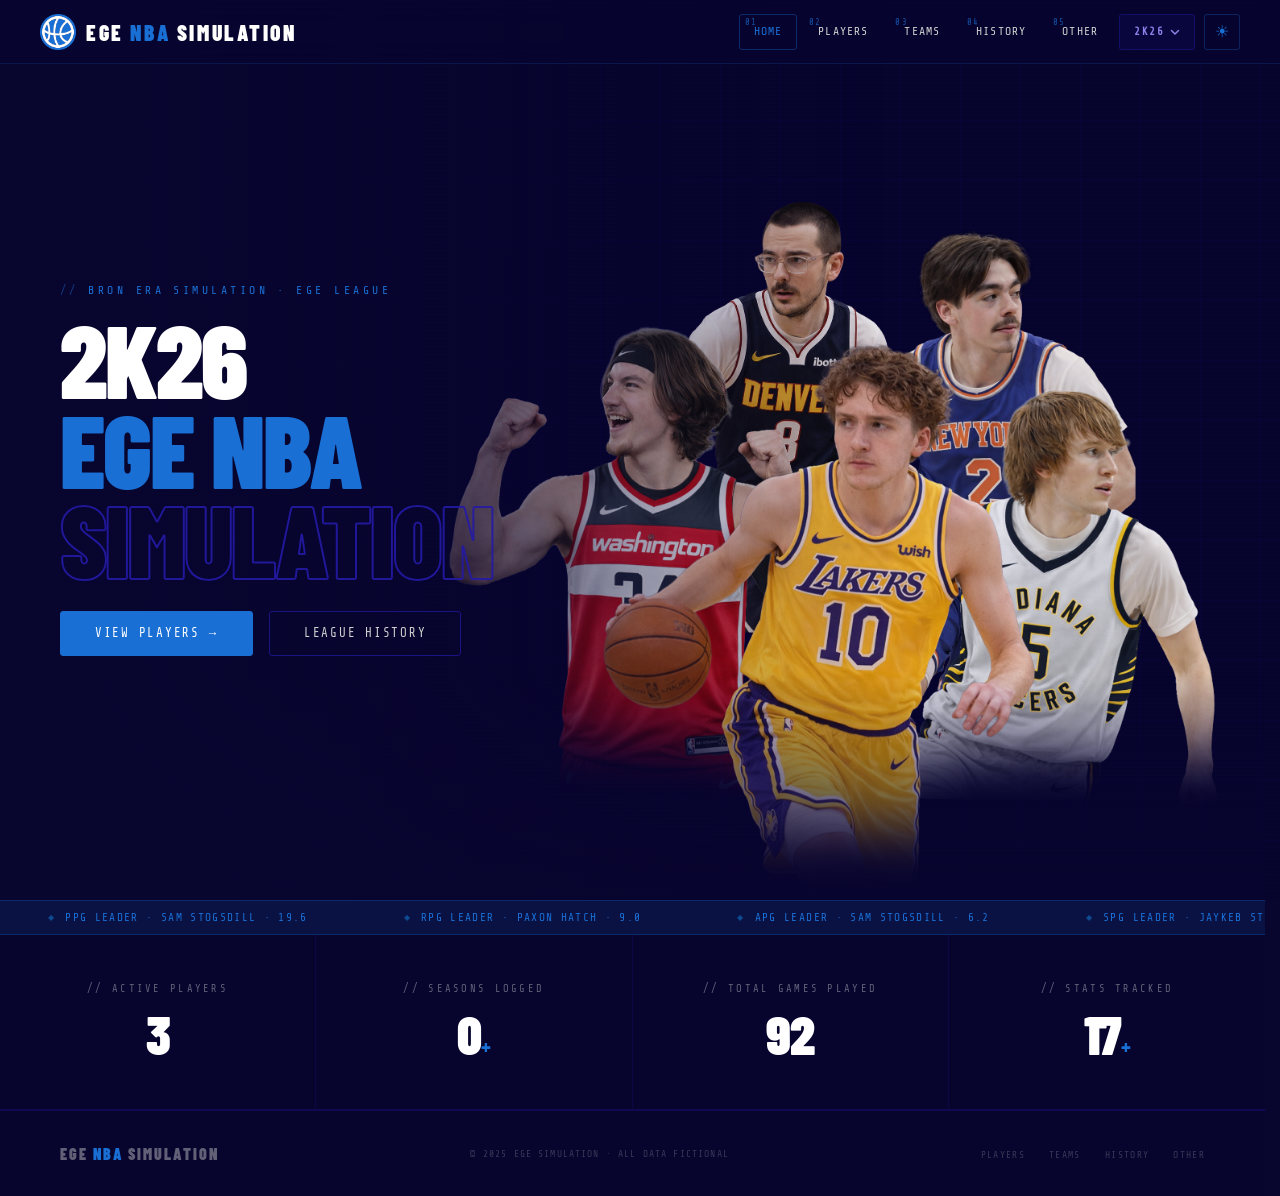
<file: index.html>
<!DOCTYPE html>
<html lang="en">
<head>
  <meta charset="UTF-8" />
  <link rel="icon" type="image/png" href="EGE_Logo.png" />
  <meta name="viewport" content="width=device-width, initial-scale=1.0" />
  <meta name="description" content="The EGE NBA Simulation — league standings, team pages, player profiles, award history and mock drafts across every simulated season." />
  <title>EGE NBA Simulation</title>
  <link href="https://fonts.googleapis.com/css2?family=Share+Tech+Mono&family=Barlow+Condensed:wght@300;400;600;700;900&family=Rajdhani:wght@300;400;600;700&display=swap" rel="stylesheet" />
  <link rel="stylesheet" href="shared.css" />
  <script src="sim-config.js"></script>
  <script>
    /* Stamp the saved theme before the body paints. Without this the document
       renders in the dark palette and shared.js — which sits at the end of
       <body> — switches it afterwards, so anyone on the light theme sees a
       dark flash whenever the network is slow. shared.js still owns the
       toggle and the button; this only sets the starting state.
       Wrapped because localStorage throws outright when site data is blocked. */
    try { if (localStorage.getItem('ege-mode') === 'light') {
      document.documentElement.classList.add('light');
    } } catch (e) {}
  </script>
  <link rel="stylesheet" href="css/index.css" />
</head>
<body>

  <canvas id="matrix-canvas"></canvas>
  <div class="grid-overlay"></div>
  <div class="scanline"></div>

  <!-- NAV -->
  <nav>
    <a href="index.html" class="nav-logo">
      <img src="EGE_Logo.png" alt="EGE Logo" class="logo-img" />
      <span>EGE <span class="accent">NBA</span> Simulation</span>
    </a>
    <ul class="nav-links">
      <li><a href="index.html" data-num="01" class="active">Home</a></li>
      <li><a href="players.html" data-num="02">Players</a></li>
      <li><a href="teams.html" data-num="03">Teams</a></li>
      <li><a href="history.html" data-num="04">History</a></li>
      <li><a href="other.html" data-num="05">Other</a></li>
      <li id="sim-toggle-li"></li>
      <li><button id="mode-toggle" title="Toggle light/dark mode">☀</button></li>
    </ul>
  </nav>

  <!-- HERO -->
  <section class="hero">
    <!-- Full-bleed player photo -->
    <div class="hero-image-wrap">
      <img src="photos/HomePageDisplay.png" alt="EGE NBA Simulation Players">
    </div>

    <!-- Title overlay at the bottom -->
    <div class="hero-content">
      <p class="hero-eyebrow" id="hero-eyebrow">Curry Era Simulation · EGE League</p>
      <h1 class="hero-title">
        <span id="hero-sim-label">2K25</span><br>
        <span class="line-orange">EGE <span>NBA</span></span><br>
        <span class="line-blue">Simulation</span>
      </h1>
      <div class="hero-cta-row">
        <a href="players.html" class="btn btn-primary">View Players →</a>
        <a href="history.html" class="btn btn-secondary">League History</a>
      </div>
    </div>
  </section>

  <div class="ticker-wrap">
    <div class="ticker" id="index-ticker"></div>
  </div>

  <!-- STATS STRIP -->
  <div class="stats-strip reveal">
    <div class="stat-cell">
      <div class="stat-label">// active players</div>
      <div class="stat-number"><span class="counter" id="strip-players" data-target="0">0</span></div>
    </div>
    <div class="stat-cell">
      <div class="stat-label">// seasons logged</div>
      <div class="stat-number"><span class="counter" id="strip-seasons" data-target="0">0</span><span class="unit">+</span></div>
    </div>
    <div class="stat-cell">
      <div class="stat-label">// total games played</div>
      <div class="stat-number"><span class="counter" id="strip-games" data-target="0">0</span></div>
    </div>
    <div class="stat-cell">
      <div class="stat-label">// stats tracked</div>
      <div class="stat-number"><span class="counter" data-target="28">0</span><span class="unit">+</span></div>
    </div>
  </div>

  <!-- FOOTER -->
  <script src="shared.js"></script>
  <footer>
    <div class="footer-logo">EGE <span>NBA</span> Simulation</div>
    <p class="footer-copy">© 2025 EGE Simulation · All data fictional</p>
    <ul class="footer-links">
      <li><a href="players.html">Players</a></li>
      <li><a href="teams.html">Teams</a></li>
      <li><a href="history.html">History</a></li>
      <li><a href="other.html">Other</a></li>
    </ul>
  </footer>

  <!-- sim-config.js loaded in <head> — dynamic data loader -->
  <script src="js/index.js"></script>
</body>
</html>
</file>
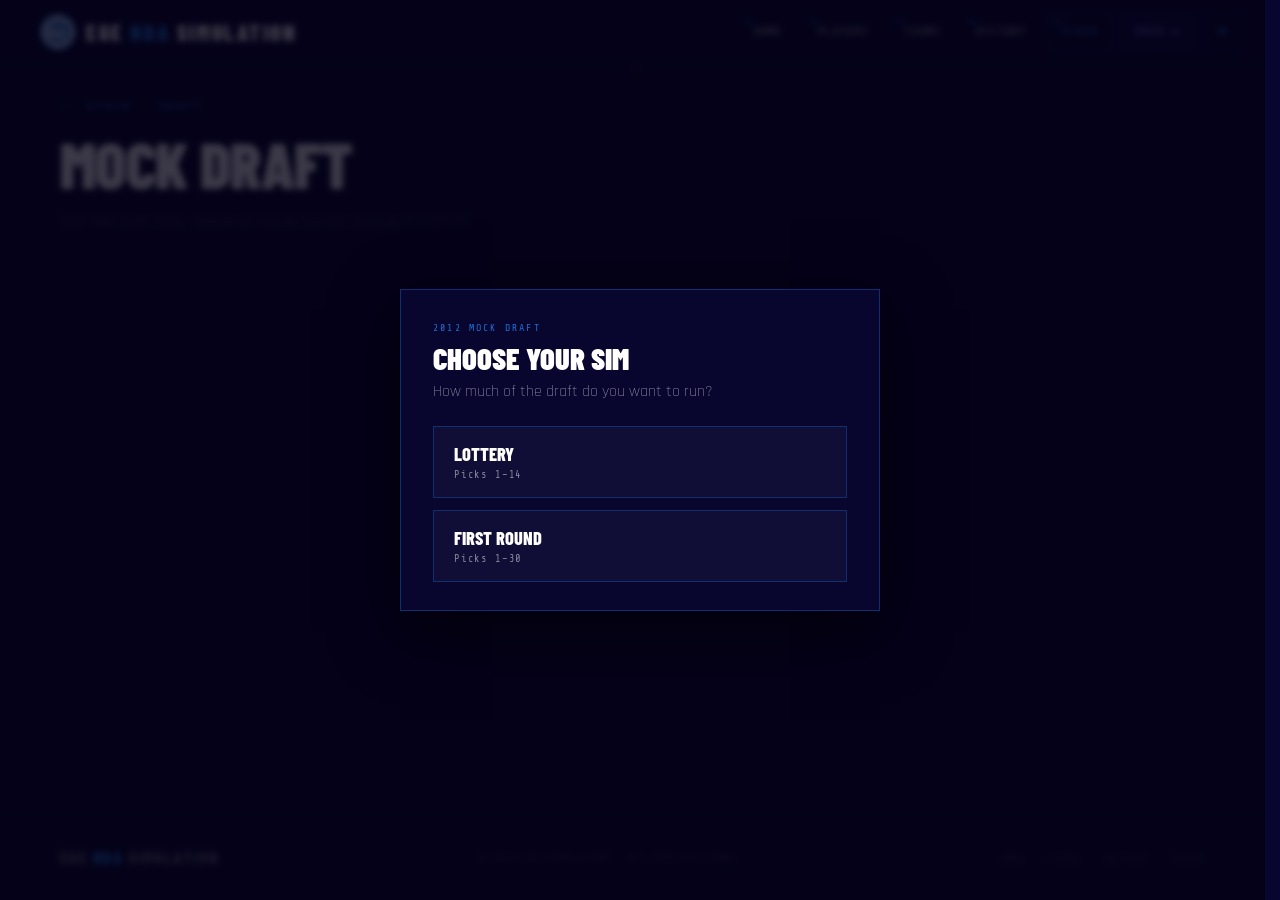
<file: mock-draft.html>
<!DOCTYPE html>
<html lang="en">
<head>
  <meta charset="UTF-8" />
  <link rel="icon" type="image/png" href="EGE_Logo.png" />
  <meta name="viewport" content="width=device-width, initial-scale=1.0" />
  <meta name="description" content="The EGE NBA Simulation mock draft board: prospect rankings, team needs and projected picks for the upcoming draft class." />
  <title>Mock Draft · EGE NBA Simulation</title>
  <link href="https://fonts.googleapis.com/css2?family=Share+Tech+Mono&family=Barlow+Condensed:wght@300;400;600;700;900&family=Rajdhani:wght@300;400;600;700&display=swap" rel="stylesheet" />
  <link rel="stylesheet" href="shared.css" />
  <script src="sim-config.js"></script>
  <script>
    /* The board is built from the 2K26 draft class and loads that sim's
       team info directly, so it has nothing to show on another sim. Sent
       back to Other before anything renders, rather than drawing a page of
       mismatched data. */
    if (!window.EGE_SIM || window.EGE_SIM.id !== 'sim-26') {
      window.location.replace('other.html');
    }
  </script>
  <script>
    /* Stamp the saved theme before the body paints. Without this the document
       renders in the dark palette and shared.js — which sits at the end of
       <body> — switches it afterwards, so anyone on the light theme sees a
       dark flash whenever the network is slow. shared.js still owns the
       toggle and the button; this only sets the starting state.
       Wrapped because localStorage throws outright when site data is blocked. */
    try { if (localStorage.getItem('ege-mode') === 'light') {
      document.documentElement.classList.add('light');
    } } catch (e) {}
  </script>
  <script src="logos/teaminfo26.js"></script>
  <link rel="stylesheet" href="css/mock-draft.css" />
</head>
<body>
  <canvas id="matrix-canvas"></canvas>
  <div class="grid-overlay"></div>
  <div class="scanline"></div>

  <nav>
    <a href="index.html" class="nav-logo">
      <img src="EGE_Logo.png" alt="EGE Logo" class="logo-img" />
      <span>EGE <span class="accent">NBA</span> Simulation</span>
    </a>
    <ul class="nav-links">
      <li><a href="index.html" data-num="01">Home</a></li>
      <li><a href="players.html" data-num="02">Players</a></li>
      <li><a href="teams.html" data-num="03">Teams</a></li>
      <li><a href="history.html" data-num="04">History</a></li>
      <li><a href="other.html" data-num="05" class="active">Other</a></li>
      <li id="sim-toggle-li"></li>
      <li><button id="mode-toggle" title="Toggle light/dark mode">☀</button></li>
    </ul>
  </nav>

  <div class="mock-draft-wrap">
    <p class="mock-draft-eyebrow">other · draft</p>
    <h1 class="mock-draft-title">Mock Draft</h1>
    <p class="mock-draft-sub">2012 NBA Draft Class &middot; altered to include five EGE Simulation originals</p>

    <!-- ON THE CLOCK / DRAFT COMPLETE -->
    <div id="md-onclock" class="md-onclock"></div>

    <!-- PROSPECT POOL -->
    <div id="md-pool-section" class="md-pool-section" style="display:none;">
      <div class="md-pool-header">
        <div class="md-pool-dot"></div>
        <span class="md-pool-title">Draft Pool</span>
        <span class="md-pool-hint">Click a column to sort</span>
        <button id="md-color-toggle" class="md-toggle-btn">Color: Off</button>
      </div>
      <div class="md-pool-scroll">
        <table id="md-pool-table" class="md-pool-table"></table>
      </div>
    </div>

    <!-- DRAFT LOG -->
    <div id="md-app" class="md-log-section" style="display:none;">
      <div class="md-pool-header">
        <div class="md-pool-dot"></div>
        <span class="md-pool-title">Draft Log</span>
      </div>
      <div id="md-log" class="md-log"></div>
    </div>

  </div>

  <!-- SETUP MODAL -->
  <div id="md-setup-backdrop" class="md-modal-backdrop">
    <div class="md-modal">
      <p class="md-modal-eyebrow">2012 mock draft</p>
      <h2 class="md-modal-title">Choose Your Sim</h2>
      <p class="md-modal-sub">How much of the draft do you want to run?</p>
      <div class="md-modal-options">
        <button class="md-modal-btn" data-length="14">
          <span class="md-modal-btn-title">Lottery</span>
          <span class="md-modal-btn-desc">Picks 1&ndash;14</span>
        </button>
        <button class="md-modal-btn" data-length="30">
          <span class="md-modal-btn-title">First Round</span>
          <span class="md-modal-btn-desc">Picks 1&ndash;30</span>
        </button>
      </div>
    </div>
  </div>

  <!-- DOWNLOAD PROMPT MODAL -->
  <div id="md-download-backdrop" class="md-modal-backdrop">
    <div class="md-modal md-modal-confirm">
      <p class="md-modal-eyebrow">draft complete</p>
      <p class="md-confirm-text">Nice work! Want a PNG recap of the draft board you just simulated?</p>
      <div class="md-confirm-actions">
        <button id="md-download-no" class="md-confirm-btn md-confirm-no">No Thanks</button>
        <button id="md-download-yes" class="md-confirm-btn md-confirm-yes">Download PNG</button>
      </div>
    </div>
  </div>

  <!-- CONFIRM MODAL -->
  <div id="md-confirm-backdrop" class="md-modal-backdrop">
    <div class="md-modal md-modal-confirm">
      <p class="md-modal-eyebrow">confirm pick</p>
      <p id="md-confirm-text" class="md-confirm-text"></p>
      <div class="md-confirm-actions">
        <button id="md-confirm-no" class="md-confirm-btn md-confirm-no">No</button>
        <button id="md-confirm-yes" class="md-confirm-btn md-confirm-yes">Yes</button>
      </div>
    </div>
  </div>

  <footer>
    <div class="footer-logo">EGE <span>NBA</span> Simulation</div>
    <p class="footer-copy">© 2025 EGE Simulation · All data fictional</p>
    <ul class="footer-links">
      <li><a href="index.html">Home</a></li><li><a href="teams.html">Teams</a></li>
      <li><a href="history.html">History</a></li><li><a href="other.html">Other</a></li>
    </ul>
  </footer>

  <script src="shared.js"></script>
  <script src="js/mock-draft-data.js"></script>
  <script src="js/mock-draft.js"></script>
</body>
</html>
</file>
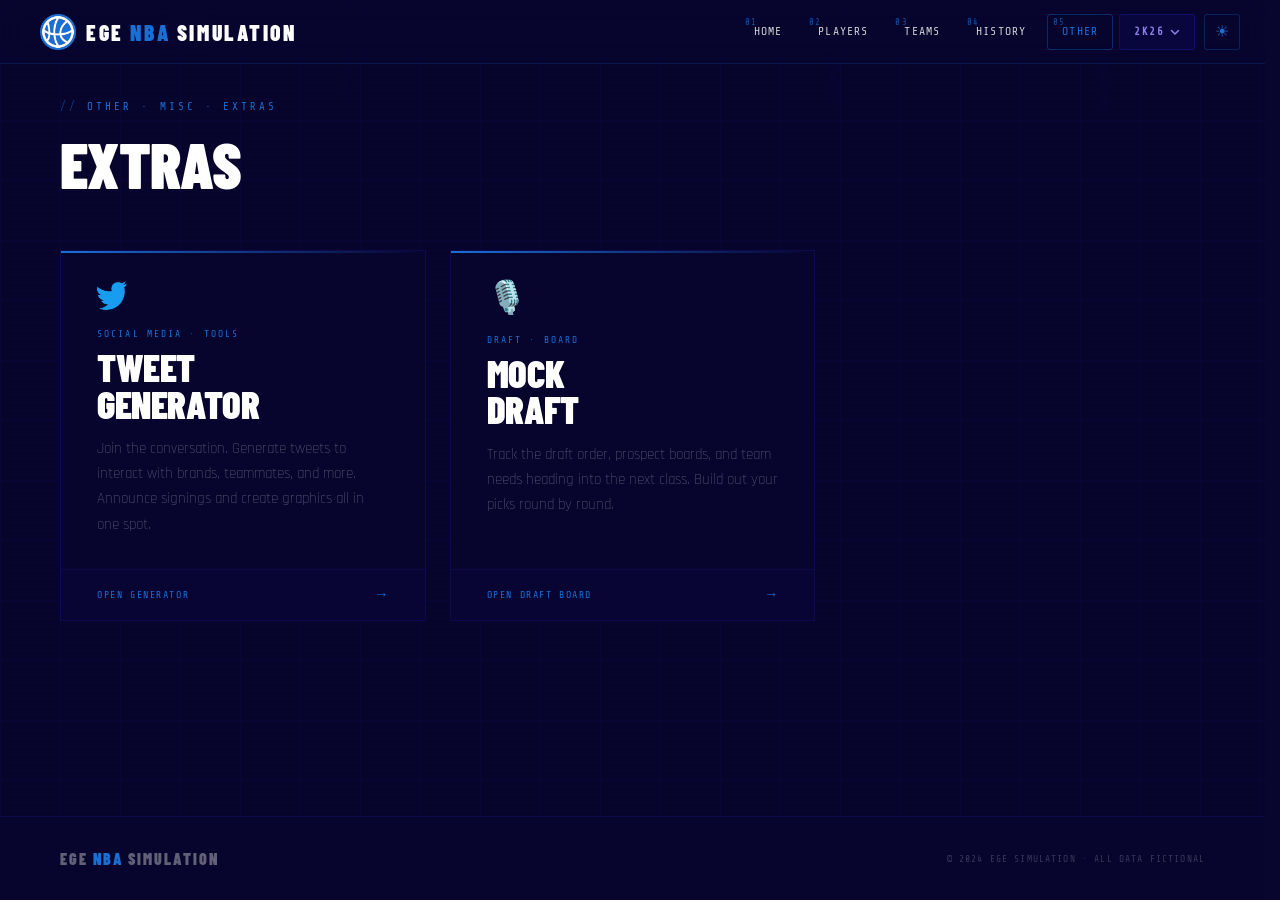
<file: other.html>
<!DOCTYPE html>
<html lang="en">
<head>
  <meta charset="UTF-8" />
  <link rel="icon" type="image/png" href="EGE_Logo.png" />
  <meta name="viewport" content="width=device-width, initial-scale=1.0" />
  <meta name="description" content="Extra tools and pages for the EGE NBA Simulation." />
  <title>Other · EGE NBA Simulation</title>
  <link href="https://fonts.googleapis.com/css2?family=Share+Tech+Mono&family=Barlow+Condensed:wght@300;400;600;700;900&family=Rajdhani:wght@300;400;600;700&display=swap" rel="stylesheet" />
  <link rel="stylesheet" href="shared.css" />
  <script src="sim-config.js"></script>
  <script>
    /* Stamp the saved theme before the body paints. Without this the document
       renders in the dark palette and shared.js — which sits at the end of
       <body> — switches it afterwards, so anyone on the light theme sees a
       dark flash whenever the network is slow. shared.js still owns the
       toggle and the button; this only sets the starting state.
       Wrapped because localStorage throws outright when site data is blocked. */
    try { if (localStorage.getItem('ege-mode') === 'light') {
      document.documentElement.classList.add('light');
    } } catch (e) {}
  </script>
  <link rel="stylesheet" href="css/other.css" />
</head>
<body>
  <canvas id="matrix-canvas"></canvas>
  <div class="grid-overlay"></div>
  <div class="scanline"></div>

  <nav>
    <a href="index.html" class="nav-logo">
      <img src="EGE_Logo.png" alt="EGE Logo" class="logo-img" />
      <span>EGE <span class="accent">NBA</span> Simulation</span>
    </a>
    <ul class="nav-links">
      <li><a href="index.html" data-num="01">Home</a></li>
      <li><a href="players.html" data-num="02">Players</a></li>
      <li><a href="teams.html" data-num="03">Teams</a></li>
      <li><a href="history.html" data-num="04">History</a></li>
      <li><a href="other.html" data-num="05" class="active">Other</a></li>
      <li id="sim-toggle-li"></li>
      <li><button id="mode-toggle" title="Toggle light/dark mode">☀</button></li>
    </ul>
  </nav>

  <div class="other-wrap">
    <p class="other-eyebrow">other · misc · extras</p>
    <h1 class="other-title">Extras</h1>

    <div class="other-grid">

      <!-- TWEET GENERATOR CARD -->
      <a href="tweet-gen.html" class="feature-card">
        <div class="feature-card-bg"></div>
        <div class="feature-card-body">
          <div class="feature-card-icon">
            <img src="icons/Twitter.png" alt="Twitter" />
          </div>
          <div class="feature-card-label">Social Media · Tools</div>
          <div class="feature-card-title">Tweet<br>Generator</div>
          <p class="feature-card-desc">
            Join the conversation. Generate tweets to interact with brands,
            teammates, and more. Announce signings and create graphics all
            in one spot.
          </p>
        </div>
        <div class="feature-card-footer">
          <span class="feature-card-cta">Open Generator</span>
          <span class="feature-card-arrow">→</span>
        </div>
      </a>

      <!-- MOCK DRAFT CARD — 2K26 only. The board is built from that sim's
           draft class, so it is hidden on any other sim (see shared.css). -->
      <a href="mock-draft.html" class="feature-card feature-card--sim26">
        <div class="feature-card-bg"></div>
        <div class="feature-card-body">
          <div class="feature-card-icon">🎙️</div>
          <div class="feature-card-label">Draft · Board</div>
          <div class="feature-card-title">Mock<br>Draft</div>
          <p class="feature-card-desc">
            Track the draft order, prospect boards, and team needs heading
            into the next class. Build out your picks round by round.
          </p>
        </div>
        <div class="feature-card-footer">
          <span class="feature-card-cta">Open Draft Board</span>
          <span class="feature-card-arrow">→</span>
        </div>
      </a>

    </div>
  </div>

  <footer>
    <div class="footer-logo">EGE <span>NBA</span> Simulation</div>
    <p class="footer-copy">© 2024 EGE Simulation · All data fictional</p>
  </footer>

  <script src="shared.js"></script>
</body>
</html>
</file>
<file: shared.css>
/* ═══════════════════════════════════════════
   EGE NBA SIMULATION · SHARED STYLES
   Loaded on every page (after shared.css comes
   a page-specific css/<page>.css for anything
   that only applies to one page).

   Sections in this file:
     1. Text selection color
     2. Theme variables (dark/light + per-sim accent color)
     3. Base resets
     4. Background effects (matrix rain canvas, grid, scanline)
     5. Nav bar (logo, links, mode toggle, sim switcher)
     6. Footer
     7. Section header / reveal-on-scroll helpers shared by pages
     8. Mobile responsive overrides (single breakpoint: 768px)
═══════════════════════════════════════════ */

/* ── 1. TEXT SELECTION ──
   Uses --accent-rgb so the highlight color automatically matches
   whichever sim theme is active — no per-sim override needed here. */
::selection {
  background: rgba(var(--accent-rgb), 0.45);
  color: #ffffff;
}
::-moz-selection {
  background: rgba(var(--accent-rgb), 0.45);
  color: #ffffff;
}

/* ── 2. THEME VARIABLES ── */

/* Dark mode is the default look (no class needed on <html>). */
:root {
  --bg:          #08052f;
  --bg-nav:      rgba(8, 5, 47, 0.85);
  --bg-card:     rgba(8, 5, 47, 0.7);
  --bg-panel:    rgba(8, 5, 47, 0.6);
  --bg-strip:    rgba(8, 5, 47, 0.6);
  --bg-footer:   rgba(8, 5, 47, 0.8);
  --bg-section:  rgba(8, 5, 47, 0.4);
  --border:      rgba(35, 26, 165, 0.3);
  --border-soft: rgba(35, 26, 165, 0.2);
  --text:        #d0d0d0;
  --text-muted:  rgba(208, 208, 208, 0.45);
  --text-faint:  rgba(208, 208, 208, 0.25);
  --heading:     #ffffff;
  --matrix-bg:   rgba(8, 5, 47, 0.06);
  --scanline:    rgba(0, 0, 0, 0.03);
  --grid-line:   rgba(35, 26, 165, 0.08);
  --mode-icon:   '☀';
  /* Height of the fixed nav. Pages reserve space with this rather than a
     hardcoded number, so the two can never drift apart. */
  --nav-h:       64px;
  /* Brand colors — same in light and dark mode */
  --orange:      #e75719;
  --dark-orange: #9c380c;
  --accent-rgb:  231,87,25;
  --blue:        #231aa5;
  --navy:        #08052f;
  --gray:        #d0d0d0;
  --white:       #ffffff;
  --font-mono:   'Share Tech Mono', monospace;
  --font-display:'Barlow Condensed', sans-serif;
  --font-body:   'Rajdhani', sans-serif;
}

/* Light mode — toggled by shared.js adding class="light" to <html> */
html.light {
  --bg:          #f0ede8;
  --bg-nav:      rgba(240, 237, 232, 0.92);
  --bg-card:     rgba(255, 255, 255, 0.85);
  --bg-panel:    rgba(255, 255, 255, 0.75);
  --bg-strip:    rgba(240, 237, 232, 0.9);
  --bg-footer:   rgba(225, 220, 212, 0.95);
  --bg-section:  rgba(240, 237, 232, 0.6);
  --border:      rgba(35, 26, 165, 0.18);
  --border-soft: rgba(35, 26, 165, 0.12);
  --text:        #2a2140;
  --text-muted:  rgba(42, 33, 64, 0.5);
  --text-faint:  rgba(42, 33, 64, 0.3);
  --heading:     #08052f;
  --matrix-bg:   rgba(240, 237, 232, 0.12);
  --scanline:    rgba(0, 0, 0, 0.015);
  --grid-line:   rgba(35, 26, 165, 0.05);
  --mode-icon:   '☾';
}

/* Per-sim accent color — toggled by sim-config.js setting
   data-sim="sim-XX" on <html>. To add a new sim theme, add a block
   here overriding --orange / --dark-orange / --accent-rgb; every
   rgba(var(--accent-rgb), X) on the site picks it up automatically. */
[data-sim="sim-26"] {
  --orange:      #1a6fd4;
  --dark-orange: #0f4a8f;
  --accent-rgb:  26,111,212;
}

/* ── 3. BASE RESETS ── */
*, *::before, *::after { box-sizing: border-box; margin: 0; padding: 0; }

/* Available to assistive tech, painted nowhere. For headings a page needs
   for its document outline but does not show — history.html opens straight
   into its controls with no visible title. */
.sr-only {
  position: absolute;
  width: 1px; height: 1px;
  margin: -1px; padding: 0;
  overflow: hidden;
  clip: rect(0 0 0 0);
  clip-path: inset(50%);
  white-space: nowrap;
  border: 0;
}
html {
  scroll-behavior: smooth;
  /* Always reserve scrollbar gutter space — prevents layout shift when
     navigating between pages that do/don't need a scrollbar */
  scrollbar-gutter: stable;
}
body {
  background: var(--bg);
  color: var(--text);
  font-family: var(--font-body);
  overflow-x: hidden;
  cursor: auto;
  transition: background 0.35s ease, color 0.35s ease;
}

/* ── 4. BACKGROUND EFFECTS ── */

/* Faint animated "digital rain" canvas, drawn by shared.js */
#matrix-canvas {
  position: fixed;
  inset: 0;
  z-index: 0;
  opacity: .06;
  pointer-events: none;
  transition: opacity 0.35s;
}
html.light #matrix-canvas { opacity: .03; }

/* Faint background grid */
.grid-overlay {
  position: fixed;
  inset: 0;
  z-index: 0;
  pointer-events: none;
  background-image:
    linear-gradient(var(--grid-line) 1px, transparent 1px),
    linear-gradient(90deg, var(--grid-line) 1px, transparent 1px);
  background-size: 60px 60px;
  transition: background-image 0.35s;
}

/* CRT-style scanlines over everything */
.scanline {
  position: fixed;
  inset: 0;
  z-index: 1;
  pointer-events: none;
  background: repeating-linear-gradient(
    0deg,
    transparent,
    transparent 2px,
    var(--scanline) 2px,
    var(--scanline) 4px
  );
}

/* ── 5. NAV ── */
nav {
  position: fixed;
  top: 0; left: 0; right: 0;
  z-index: 9999;
  display: flex;
  align-items: center;
  justify-content: space-between;
  padding: 0 40px;
  height: var(--nav-h);
  min-height: var(--nav-h);
  max-height: var(--nav-h);
  background: var(--bg-nav);
  backdrop-filter: blur(14px);
  border-bottom: 1px solid rgba(var(--accent-rgb), 0.18);
  transition: background 0.35s;
  overflow: visible;
}

.nav-logo {
  font-family: var(--font-display);
  font-weight: 900;
  font-size: 1.35rem;
  letter-spacing: .12em;
  text-transform: uppercase;
  color: var(--heading);
  text-decoration: none;
  display: flex;
  align-items: center;
  gap: 10px;
  transition: color 0.35s;
}
.nav-logo span.accent { color: var(--orange); }
.logo-img {
  width: 36px; height: 36px;
  border-radius: 8px;
  display: block;
  flex-shrink: 0;
}

.nav-links {
  display: flex;
  gap: 6px;
  list-style: none;
  align-items: center;
  /* Never wrap and never shrink — items are injected by JS (sim toggle,
     mobile hamburger) after first paint, and the nav must not reflow
     or grow taller when that happens. */
  flex-wrap: nowrap;
  flex-shrink: 0;
  overflow: visible;
}
.nav-links a {
  /* inline-flex at a fixed 36px so the five page links stand exactly as tall
     as #sim-toggle and #mode-toggle beside them — as plain inline anchors
     they came out 28px and the row read as two different sizes. */
  display: inline-flex;
  align-items: center;
  height: 36px;
  font-family: var(--font-mono);
  font-size: .72rem;
  letter-spacing: .1em;
  text-transform: uppercase;
  color: var(--text);
  text-decoration: none;
  padding: 0 14px;
  border: 1px solid transparent;
  border-radius: 3px;
  transition: color .2s, border-color .2s, background .2s;
  position: relative;
}
.nav-links a::before {
  content: attr(data-num);
  position: absolute;
  top: 2px; left: 5px;
  font-size: .55rem;
  color: var(--orange);
  opacity: .7;
}
.nav-links a:hover {
  color: var(--heading);
  border-color: rgba(var(--accent-rgb), 0.4);
  background: rgba(var(--accent-rgb), 0.07);
}
.nav-links a.active {
  color: var(--orange);
  border-color: rgba(var(--accent-rgb), 0.35);
}

/* Dark/light toggle button */
#mode-toggle {
  display: inline-flex;
  align-items: center;
  justify-content: center;
  width: 36px; height: 36px;
  background: transparent;
  border: 1px solid rgba(var(--accent-rgb), 0.3);
  border-radius: 3px;
  cursor: pointer;
  font-size: 1rem;
  line-height: 1;
  color: var(--orange);
  transition: background 0.2s, border-color 0.2s, transform 0.2s;
  flex-shrink: 0;
}
#mode-toggle:hover {
  background: rgba(var(--accent-rgb), 0.1);
  border-color: var(--orange);
  transform: scale(1.1);
}

/* Hamburger + its dropdown menu are mobile-only (see media query below);
   hidden by default so they don't flash on desktop before CSS loads. */
#nav-hamburger { display: none; }
#nav-mobile-menu { display: none; }
#nav-menu-mode-toggle { display: none; }

/* ── SIM-SCOPED CONTENT ──
   Some pages only exist for one simulation. Keying off the data-sim
   attribute, which sim-config.js stamps on <html> before the body is
   parsed, means the entry is simply never painted on the other sims
   rather than appearing and then being removed by script. */
html:not([data-sim="sim-26"]) .feature-card--sim26 { display: none; }

/* ── SIM SWITCHER (nav dropdown for choosing between simulations) ── */
#sim-toggle {
  display: inline-flex;
  align-items: center;
  gap: 6px;
  height: 36px;
  padding: 0 14px;
  background: rgba(35, 26, 165, 0.12);
  border: 1px solid rgba(35, 26, 165, 0.4);
  border-radius: 3px;
  cursor: pointer;
  transition: background 0.2s, border-color 0.2s, transform 0.2s;
  flex-shrink: 0;
  white-space: nowrap;
}
#sim-toggle:hover {
  background: rgba(35, 26, 165, 0.22);
  border-color: var(--blue);
  transform: scale(1.04);
}
.sim-toggle-label {
  font-family: var(--font-mono);
  font-size: .68rem;
  letter-spacing: .14em;
  text-transform: uppercase;
  color: #8a82e8;
  font-weight: 700;
}
.sim-toggle-icon {
  color: #8a82e8;
  flex-shrink: 0;
  transition: transform 0.2s;
}
#sim-toggle:hover .sim-toggle-icon { transform: translateY(2px); }

/* Reserves nav space for #sim-toggle before JS populates it, so the
   nav doesn't reflow/flash once the button is inserted. */
#sim-toggle-li {
  display: inline-flex;
  align-items: center;
  /* Must match the rendered #sim-toggle exactly: a 4-character label at
     .68rem/.14em plus the chevron, its 6px gap, 14px of padding each side
     and 1px borders measures 78.3px. At the old 72px the nav still shifted
     6px sideways the moment the button was inserted. */
  min-width: 79px;
  height: 36px;
  flex-shrink: 0;
}

#sim-dropdown {
  position: fixed;
  z-index: 9999;
  min-width: 220px;
  background: var(--bg-nav);
  border: 1px solid rgba(35, 26, 165, 0.4);
  border-radius: 6px;
  backdrop-filter: blur(18px);
  box-shadow: 0 16px 40px rgba(0,0,0,.4);
  overflow: hidden;
  animation: fadeUp .18s ease both;
}
.sim-dropdown-item {
  display: flex;
  flex-direction: column;
  align-items: flex-start;
  gap: 3px;
  width: 100%;
  padding: 14px 18px;
  background: transparent;
  border: none;
  border-bottom: 1px solid rgba(35, 26, 165, 0.15);
  cursor: pointer;
  text-align: left;
  transition: background 0.15s;
}
.sim-dropdown-item:last-child { border-bottom: none; }
.sim-dropdown-item:hover { background: rgba(35, 26, 165, 0.12); }
.sim-dropdown-item.active { background: rgba(35, 26, 165, 0.1); cursor: default; }
.sim-item-label {
  font-family: var(--font-mono);
  font-size: .7rem;
  letter-spacing: .16em;
  text-transform: uppercase;
  color: #8a82e8;
  font-weight: 700;
}
.sim-dropdown-item.active .sim-item-label::after {
  content: ' ◆';
  color: var(--orange);
  font-size: .5rem;
}
.sim-item-sub {
  font-family: var(--font-body);
  font-size: .78rem;
  color: var(--text-muted);
  font-weight: 300;
  letter-spacing: .04em;
}

.sim-nav-badge {
  font-family: var(--font-mono);
  font-size: .55rem;
  letter-spacing: .18em;
  text-transform: uppercase;
  color: #8a82e8;
  background: rgba(35, 26, 165, 0.18);
  border: 1px solid rgba(35, 26, 165, 0.35);
  border-radius: 3px;
  padding: 2px 7px;
  margin-left: 4px;
  flex-shrink: 0;
}

/* ── 6. FOOTER ── */
footer {
  position: relative;
  z-index: 2;
  border-top: 1px solid var(--border);
  padding: 32px 60px;
  display: flex;
  align-items: center;
  justify-content: space-between;
  background: var(--bg-footer);
  transition: background 0.35s;
}
.footer-logo {
  font-family: var(--font-display);
  font-weight: 900;
  font-size: 1rem;
  letter-spacing: .12em;
  text-transform: uppercase;
  color: var(--text-muted);
}
.footer-logo span { color: var(--orange); }
.footer-copy {
  font-family: var(--font-mono);
  font-size: .6rem;
  letter-spacing: .12em;
  color: var(--text-faint);
  text-transform: uppercase;
}
.footer-links {
  display: flex;
  gap: 24px;
  list-style: none;
}
.footer-links a {
  font-family: var(--font-mono);
  font-size: .6rem;
  letter-spacing: .14em;
  text-transform: uppercase;
  color: var(--text-faint);
  text-decoration: none;
  transition: color .2s;
}
.footer-links a:hover { color: var(--orange); }

/* ── 7. SECTION HEADER / REVEAL HELPERS ──
   Reused by every page for "// label" + big title headers, and for
   fade-in-on-scroll (shared.js adds .visible via IntersectionObserver). */
section { position: relative; z-index: 2; }

.section-header {
  display: flex;
  align-items: flex-end;
  justify-content: space-between;
  margin-bottom: 40px;
  padding-bottom: 16px;
  border-bottom: 1px solid var(--border);
}
.section-label {
  font-family: var(--font-mono);
  font-size: .65rem;
  letter-spacing: .28em;
  text-transform: uppercase;
  color: var(--orange);
  margin-bottom: 6px;
}
.section-title {
  font-family: var(--font-display);
  font-weight: 900;
  font-size: clamp(2rem, 4vw, 3.2rem);
  text-transform: uppercase;
  color: var(--heading);
  line-height: 1;
  transition: color 0.35s;
}
.section-action {
  font-family: var(--font-mono);
  font-size: .7rem;
  letter-spacing: .12em;
  text-transform: uppercase;
  color: var(--orange);
  text-decoration: none;
  display: flex;
  align-items: center;
  gap: 8px;
  transition: gap .2s;
}
.section-action:hover { gap: 14px; }

.reveal {
  opacity: 0;
  transform: translateY(30px);
  transition: opacity .7s ease, transform .7s ease;
}
.reveal.visible {
  opacity: 1;
  transform: translateY(0);
}

@keyframes fadeUp {
  from { opacity: 0; transform: translateY(24px); }
  to   { opacity: 1; transform: translateY(0); }
}
@keyframes blink {
  0%, 100% { opacity: 1; }
  50%       { opacity: .25; }
}
@keyframes pulse-glow {
  0%, 100% { transform: translate(-50%,-50%) scale(1); opacity: 1; }
  50%       { transform: translate(-50%,-50%) scale(1.12); opacity: .7; }
}

/* ── SETTINGS MENU ──
   Gear button plus a panel of switches. Used by the Logs tab on players.html
   and the Teams page; shared so the two can't drift apart. */
    .log-settings { position: relative; }
    .log-settings-btn {
      display: flex;
      align-items: center;
      justify-content: center;
      width: 34px;
      height: 34px;
      background: transparent;
      border: 1px solid var(--border);
      color: var(--text-muted);
      cursor: pointer;
      transition: color .18s, border-color .18s, background .18s, transform .3s;
    }
    .log-settings-btn:hover,
    .log-settings-btn.is-active {
      color: var(--orange);
      border-color: var(--orange);
      background: rgba(var(--accent-rgb), .08);
    }
    .log-settings-btn.is-active svg { transform: rotate(60deg); }
    .log-settings-btn svg { transition: transform .3s ease; }
    .log-settings-panel {
      display: none;
      position: absolute;
      top: calc(100% + 8px);
      right: 0;
      z-index: 60;
      width: 290px;
      padding: 6px;
      /* --bg-card is translucent; the panel floats over the table so it
         needs the opaque page background instead */
      background: var(--bg);
      border: 1px solid var(--border);
      box-shadow: 0 16px 44px rgba(0,0,0,.4);
      animation: fadeSlideUp .16s ease both;
    }
    .log-settings-panel.open { display: block; }
    .log-settings-title {
      font-family: var(--font-mono);
      font-size: .58rem;
      letter-spacing: .2em;
      text-transform: uppercase;
      color: var(--text-faint);
      padding: 10px 12px 8px;
    }
    .log-settings-row {
      display: flex;
      align-items: flex-start;
      gap: 12px;
      width: 100%;
      padding: 11px 12px;
      background: transparent;
      border: none;
      text-align: left;
      cursor: pointer;
      transition: background .15s;
    }
    .log-settings-row:hover { background: rgba(var(--accent-rgb), .07); }
    .log-settings-switch {
      flex-shrink: 0;
      position: relative;
      width: 30px;
      height: 16px;
      margin-top: 2px;
      border-radius: 999px;
      background: rgba(var(--accent-rgb), .18);
      border: 1px solid var(--border);
      transition: background .18s, border-color .18s;
    }
    .log-settings-row.is-on .log-settings-switch {
      background: var(--orange);
      border-color: var(--orange);
    }
    .log-settings-knob {
      position: absolute;
      top: 1px;
      left: 1px;
      width: 12px;
      height: 12px;
      border-radius: 50%;
      background: var(--text-muted);
      transition: transform .18s, background .18s;
    }
    .log-settings-row.is-on .log-settings-knob {
      background: #fff;
      transform: translateX(14px);
    }
    .log-settings-text { display: flex; flex-direction: column; gap: 3px; min-width: 0; }
    .log-settings-label {
      font-family: var(--font-body);
      font-weight: 600;
      font-size: .88rem;
      color: var(--heading);
      line-height: 1.2;
    }
    .log-settings-hint {
      font-family: var(--font-body);
      font-size: .72rem;
      color: var(--text-muted);
      line-height: 1.35;
    }

/* ── CHART TOOLTIP ──
   One floating element serves every chart that wants a tooltip: the
   progression chart, the position pie and the scouting rows on Players,
   and the win-history chart on Teams. Shared so the pages cannot drift
   apart. Colours come from the same tokens the cards use: --bg for the
   surface and --border for the edge, matching every chart border.
   Opaque on purpose — a chart showing through a tooltip is what made
   the old ones hard to read. */
    .ege-tooltip {
      position: fixed;
      z-index: 9999;
      display: none;
      pointer-events: none;
      padding: 9px 13px;
      min-width: 132px;
      max-width: min(280px, calc(100vw - 24px));
      background: var(--bg);
      border: 1px solid var(--border);
      border-radius: 0;
      box-shadow: 0 6px 22px rgba(0,0,0,.4);
      color: var(--text);
      /* Follows the cursor by transform, which the compositor can handle
         without re-laying out the page on every mouse move. */
      left: 0;
      top: 0;
      will-change: transform;
    }
    .ege-tooltip.is-open { display: block; }
    .ege-tt-row   { display:flex; align-items:center; gap:8px; }
    .ege-tt-main  { flex:1; min-width:0; }
    .ege-tt-title { font-family:var(--font-mono); font-size:.55rem; letter-spacing:.14em; text-transform:uppercase; color:var(--heading); }
    .ege-tt-sub   { font-family:var(--font-mono); font-size:.52rem; letter-spacing:.1em; text-transform:uppercase; color:var(--text-muted); margin-top:2px; overflow:hidden; text-overflow:ellipsis; white-space:nowrap; }
    .ege-tt-value { font-family:var(--font-display); font-weight:400; font-size:1.3rem; line-height:1; flex-shrink:0; padding-left:8px; color:var(--heading); }
    .ege-tt-value .ege-tt-unit { font-size:.6rem; font-family:var(--font-mono); color:var(--text-muted); margin-left:2px; }
    .ege-tt-logo  { width:24px; height:24px; object-fit:contain; flex-shrink:0; }

    /* Touch: no cursor to follow, so it docks to the bottom of the screen
       rather than hiding under the finger or running off the edge. */
    @media (hover: none), (pointer: coarse) {
      .ege-tooltip {
        transform: none !important;
        left: 12px;
        right: 12px;
        bottom: 12px;
        top: auto !important;
        width: auto;
        max-width: none;
        padding: 12px 14px;
      }
      .ege-tt-title { font-size: .62rem; }
      .ege-tt-sub   { font-size: .58rem; }
      .ege-tt-value { font-size: 1.5rem; }
    }


/* ── 8. MOBILE RESPONSIVE (≤768px) ──
   One breakpoint covers every shared element: nav collapses to a
   hamburger + dropdown, section headers stack, footer centers. */
@media (max-width: 768px) {

  /* The nav stays fixed on mobile, so it covers whatever is under it.
     Pages reserve this height at the top of their own content. */
  :root { --nav-h: 56px; }

  /* Nav bar shrinks and switches to the hamburger menu */
  nav {
    padding: 0 18px;
    flex-wrap: nowrap;
    position: fixed;
    z-index: 9999;
  }
  .nav-logo { font-size: 1rem; gap: 8px; }
  .logo-img { width: 30px; height: 30px; }
  .nav-logo > span { display: none; }

  /* Desktop links + mode toggle live inside the hamburger menu instead */
  .nav-links { display: none; }
  #nav-hamburger {
    display: inline-flex;
    flex-direction: column;
    justify-content: center;
    gap: 5px;
    width: 36px;
    height: 36px;
    background: transparent;
    border: 1px solid rgba(var(--accent-rgb),.3);
    border-radius: 3px;
    cursor: pointer;
    padding: 8px;
    flex-shrink: 0;
    margin-left: 6px;
  }
  #nav-hamburger span {
    display: block;
    height: 2px;
    background: var(--orange);
    border-radius: 2px;
    transition: transform 0.25s ease, opacity 0.2s;
  }
  /* Hamburger icon morphs into an X when the menu is open */
  #nav-hamburger.open span:nth-child(1) { transform: translateY(7px) rotate(45deg); }
  #nav-hamburger.open span:nth-child(2) { opacity: 0; }
  #nav-hamburger.open span:nth-child(3) { transform: translateY(-7px) rotate(-45deg); }

  #nav-mobile-menu {
    display: none;
    position: fixed;
    top: var(--nav-h);
    left: 0; right: 0;
    background: var(--bg-nav);
    backdrop-filter: blur(14px);
    border-bottom: 1px solid rgba(var(--accent-rgb),.18);
    z-index: 9998;
    flex-direction: column;
    padding: 8px 0 12px;
  }
  #nav-mobile-menu.open { display: flex; }
  #nav-mobile-menu a {
    font-family: var(--font-mono);
    font-size: .72rem;
    letter-spacing: .12em;
    text-transform: uppercase;
    color: var(--text-muted);
    text-decoration: none;
    padding: 14px 24px;
    border-left: 2px solid transparent;
    transition: color .2s, border-color .2s, background .2s;
  }
  #nav-mobile-menu a:hover,
  #nav-mobile-menu a.active {
    color: var(--orange);
    border-left-color: var(--orange);
    background: rgba(var(--accent-rgb),.05);
  }
  #nav-mobile-menu .nav-menu-divider {
    height: 1px;
    background: rgba(var(--accent-rgb),.1);
    margin: 6px 24px;
  }

  /* Dark/light toggle, shown as a row inside the mobile menu */
  #nav-menu-mode-toggle {
    display: block;
    width: 100%;
    text-align: left;
    font-family: var(--font-mono);
    font-size: .72rem;
    letter-spacing: .12em;
    text-transform: uppercase;
    color: var(--text-muted);
    background: transparent;
    border: none;
    border-left: 2px solid transparent;
    padding: 14px 24px;
    cursor: pointer;
    transition: color .2s, border-color .2s, background .2s;
  }
  #nav-menu-mode-toggle:hover {
    color: var(--orange);
    border-left-color: var(--orange);
    background: rgba(var(--accent-rgb),.05);
  }

  /* Sim switcher, shown as rows inside the mobile menu */
  .nav-menu-sim-btn {
    display: block;
    width: 100%;
    text-align: left;
    font-family: var(--font-mono);
    font-size: .72rem;
    letter-spacing: .12em;
    text-transform: uppercase;
    color: #8a82e8;
    background: transparent;
    border: none;
    border-left: 2px solid transparent;
    padding: 14px 24px;
    cursor: pointer;
    transition: color .2s, border-color .2s, background .2s;
  }
  .nav-menu-sim-btn:hover {
    color: var(--orange);
    border-left-color: var(--orange);
    background: rgba(var(--accent-rgb),.05);
  }
  .nav-menu-sim-btn.active {
    color: #8a82e8;
    border-left-color: rgba(35,26,165,.4);
    background: rgba(35,26,165,.07);
    cursor: default;
  }

  /* Section headers stack instead of sitting side by side */
  .section-header {
    flex-direction: column;
    align-items: flex-start;
    gap: 10px;
  }
  .section-title { font-size: clamp(1.8rem, 8vw, 2.6rem); }

  /* Footer centers everything and wraps its link list */
  footer {
    flex-direction: column;
    align-items: center;
    gap: 14px;
    padding: 28px 20px;
    text-align: center;
  }
  .footer-links {
    gap: 14px;
    flex-wrap: wrap;
    justify-content: center;
  }
}
</file>
<file: css/index.css>
/* ═══════════════════════════════════════════
   HOME PAGE (index.html) — page-specific styles
   Loaded after shared.css, so it only needs to
   define what's unique to this page: the hero,
   the scrolling ticker, and the stats strip.
═══════════════════════════════════════════ */

/* Sticky footer: body is a column flexbox so .hero (flex:1 below)
   grows to fill any leftover height, pushing the footer to the bottom
   even when the page content is short. */
body {
  display: flex;
  flex-direction: column;
  min-height: 100vh;
}

/* ── HERO ── */
.hero {
  position: relative;
  z-index: 1;
  min-height: 100vh;
  display: flex;
  flex-direction: column;
  align-items: stretch;
  overflow: hidden;
  padding: 0;
  flex: 1; /* sticky footer: hero grows to fill leftover height */
}
/* Image anchored right, title left — two-column hero */
.hero-image-wrap {
  position: absolute;
  inset: 0;
  display: flex;
  align-items: flex-end;
  justify-content: flex-end;
  padding-right: 2%;
  pointer-events: none;
}
.hero-image-wrap img {
  height: 92vh;
  width: auto;
  max-width: 65%;
  object-fit: contain;
  object-position: bottom center;
  display: block;
  opacity: .95;
  animation: heroImageIn 1.1s cubic-bezier(.22,1,.36,1) .2s both;
}
@keyframes heroImageIn {
  from { opacity: 0; transform: translateX(40px) scale(1.03); }
  to   { opacity: .95; transform: translateX(0) scale(1); }
}
/* Left-side fade so image doesn't bleed over title */
.hero-image-wrap::before {
  content: '';
  position: absolute;
  inset: 0;
  background: linear-gradient(
    to right,
    rgba(8,5,47,1)   0%,
    rgba(8,5,47,.85) 28%,
    rgba(8,5,47,.3)  50%,
    transparent      70%
  );
  z-index: 1;
}
/* Bottom fade */
.hero-image-wrap::after {
  content: '';
  position: absolute;
  bottom: 0; left: 0; right: 0;
  height: 25%;
  background: linear-gradient(to bottom, transparent 0%, rgba(8,5,47,.9) 100%);
}
/* Title pinned to middle-left */
.hero-content {
  position: relative;
  z-index: 2;
  display: flex;
  flex-direction: column;
  justify-content: center;
  padding: 120px 0 80px 60px;
  max-width: 520px;
  min-height: 100vh;
  animation: fadeUp .7s .1s ease both;
}
.hero-eyebrow {
  font-family: var(--font-mono);
  font-size: .72rem;
  letter-spacing: .3em;
  color: var(--orange);
  text-transform: uppercase;
  margin-bottom: 16px;
}
.hero-eyebrow::before { content: '// '; opacity: .5; }
.hero-title {
  font-family: var(--font-display);
  font-weight: 900;
  font-size: clamp(3.5rem, 8vw, 8rem);
  line-height: .88;
  text-transform: uppercase;
  letter-spacing: -.02em;
  color: var(--heading);
  margin-bottom: 28px;
  transition: color 0.35s;
}
.hero-title .line-orange { color: var(--orange); }
.hero-title #hero-sim-label { color: var(--heading); transition: color 0.35s; }
.hero-title .line-blue {
  -webkit-text-stroke: 2px rgba(35,26,165,.9);
  color: transparent;
}
.hero-cta-row {
  display: flex;
  gap: 16px;
  animation: fadeUp .8s .3s ease both;
}

/* ── BUTTONS (hero CTAs) ── */
.btn {
  font-family: var(--font-mono);
  font-size: .78rem;
  letter-spacing: .14em;
  text-transform: uppercase;
  text-decoration: none;
  padding: 14px 34px;
  border-radius: 3px;
  border: 1px solid;
  transition: all .2s;
  position: relative;
  overflow: hidden;
}
.btn::after {
  content: '';
  position: absolute;
  inset: 0;
  background: rgba(255,255,255,.06);
  transform: scaleX(0);
  transform-origin: left;
  transition: transform .3s ease;
}
.btn:hover::after { transform: scaleX(1); }
.btn-primary {
  background: var(--orange);
  border-color: var(--orange);
  color: var(--white);
}
.btn-primary:hover {
  background: var(--dark-orange);
  border-color: var(--dark-orange);
  transform: translateY(-2px);
  box-shadow: 0 8px 30px rgba(var(--accent-rgb),.35);
}
.btn-secondary {
  background: transparent;
  border-color: rgba(35,26,165,.7);
  color: var(--text);
}
.btn-secondary:hover {
  border-color: var(--blue);
  color: var(--heading);
  transform: translateY(-2px);
}

/* ── SCROLLING TICKER ──
   Text is built by js/index.js (top stat leaders), then this strip
   scrolls it left in an endless loop via CSS animation. */
.ticker-wrap {
  position: relative;
  z-index: 2;
  width: 100%;
  overflow: hidden;
  background: rgba(var(--accent-rgb),.12);
  border-top: 1px solid rgba(var(--accent-rgb),.25);
  border-bottom: 1px solid rgba(var(--accent-rgb),.25);
  padding: 10px 0;
}
.ticker {
  display: flex;
  animation: ticker-scroll 55s linear infinite;
  white-space: nowrap;
  width: max-content;
}
.ticker-item {
  font-family: var(--font-mono);
  font-size: .7rem;
  letter-spacing: .12em;
  color: var(--orange);
  text-transform: uppercase;
  padding: 0 48px;
  display: inline-flex;
  align-items: center;
  gap: 10px;
}
.ticker-item::before { content: '◆'; font-size: .5rem; color: var(--dark-orange); }
@keyframes ticker-scroll {
  from { transform: translateX(0); }
  to   { transform: translateX(-50%); } /* items are duplicated in JS, so -50% loops seamlessly */
}

/* ── STATS STRIP ── */
.stats-strip {
  position: relative;
  z-index: 2;
  display: grid;
  grid-template-columns: repeat(4, 1fr);
  border-bottom: 1px solid var(--border);
  background: var(--bg-strip);
  transition: background 0.35s;
}
.stat-cell {
  padding: 48px 32px;
  border-right: 1px solid var(--border-soft);
  text-align: center;
  position: relative;
  overflow: hidden;
  transition: background .3s;
}
.stat-cell:last-child { border-right: none; }
.stat-cell::before {
  content: '';
  position: absolute;
  bottom: 0; left: 0; right: 0;
  height: 2px;
  background: var(--orange);
  transform: scaleX(0);
  transition: transform .4s ease;
}
.stat-cell:hover { background: rgba(var(--accent-rgb),.05); }
.stat-cell:hover::before { transform: scaleX(1); }
.stat-label {
  font-family: var(--font-mono);
  font-size: .65rem;
  letter-spacing: .22em;
  text-transform: uppercase;
  color: var(--text-muted);
  margin-bottom: 12px;
}
.stat-number {
  font-family: var(--font-display);
  font-weight: 900;
  font-size: 3.4rem;
  line-height: 1;
  color: var(--heading);
  letter-spacing: -.02em;
  transition: color 0.35s;
}
.stat-number .unit {
  font-size: 1.4rem;
  color: var(--orange);
  font-weight: 700;
}

/* ── LIGHT MODE OVERRIDES ── */
html.light .hero-image-wrap::before {
  background: linear-gradient(
    to right,
    rgba(240,237,232,.92) 0%,
    rgba(240,237,232,.75) 28%,
    rgba(240,237,232,.2)  50%,
    transparent           70%
  );
}
html.light .hero-image-wrap::after {
  background: linear-gradient(to bottom, transparent 0%, rgba(240,237,232,.85) 100%);
}
html.light .ticker-wrap {
  background: rgba(var(--accent-rgb),.08);
  border-top-color: rgba(var(--accent-rgb),.2);
  border-bottom-color: rgba(var(--accent-rgb),.2);
}
html.light .hero-content .btn-secondary {
  color: var(--text);
}

/* ── MOBILE (≤768px) ── */
@media (max-width: 768px) {
  .hero { min-height: 100svh; }
  .hero-image-wrap { justify-content: center; align-items: flex-start; padding-right: 0; padding-top: 12vh; }
  .hero-image-wrap img { max-width: 90%; height: auto; max-height: 70vh; object-fit: contain; }
  .hero-image-wrap::before { background: none; } /* left-right gradient not needed when image is centered */
  .hero-content { padding: 0 24px 48px; min-height: 100svh; justify-content: flex-end; max-width: 100%; }
  .hero-image-wrap::after {
    background: linear-gradient(to bottom, transparent 0%, rgba(8,5,47,.7) 100%);
    height: 30%;
  }
  .hero-title { font-size: clamp(2.8rem, 10vw, 5rem); }
  .hero-cta-row { flex-direction: column; align-items: flex-start; gap: 12px; }
  .btn { width: 100%; max-width: 280px; text-align: center; padding: 14px 24px; }

  .stats-strip { grid-template-columns: repeat(2, 1fr); }
  .stat-cell { padding: 28px 16px; }
  .stat-number { font-size: 2.4rem; }
  .stat-number .unit { font-size: 1rem; }

  html.light .hero-image-wrap::before { background: none; }
  html.light .hero-image-wrap::after {
    background: linear-gradient(to bottom, transparent 0%, rgba(240,237,232,.8) 100%);
    height: 30%;
  }
}
</file>
<file: css/mock-draft.css>
/* ═══════════════════════════════════════════
       MOCK DRAFT PAGE (mock-draft.html)
    ═══════════════════════════════════════════ */
    body { display: flex; flex-direction: column; min-height: 100vh; } /* sticky footer */

    .mock-draft-wrap {
      position: relative; z-index: 2;
      max-width: 1400px;
      margin: 0 auto;
      padding: 100px 60px 100px;
      width: 100%;
      box-sizing: border-box;
      flex: 1;
    }

    .mock-draft-eyebrow {
      font-family: var(--font-mono);
      font-size: .68rem;
      letter-spacing: .28em;
      text-transform: uppercase;
      color: var(--orange);
      margin-bottom: 12px;
    }
    .mock-draft-eyebrow::before { content: '// '; opacity: .5; }

    .mock-draft-title {
      font-family: var(--font-display);
      font-weight: 900;
      font-size: clamp(2.4rem, 5vw, 4rem);
      text-transform: uppercase;
      letter-spacing: -.01em;
      color: var(--heading);
      margin-bottom: 10px;
      transition: color .35s;
    }

    .mock-draft-sub {
      font-family: var(--font-body);
      font-size: .95rem;
      font-weight: 300;
      color: var(--text-muted);
      margin-bottom: 40px;
    }

    /* ═══════════ ON THE CLOCK HEADER ═══════════ */
    .md-onclock {
      border: 1px solid var(--border);
      background: var(--bg-card);
      margin-bottom: 28px;
      min-height: 4px;
      transition: background .35s;
    }
    .md-onclock:empty { display: none; }

    .md-onclock-controls {
      display: flex; gap: 10px; justify-content: flex-end;
      padding: 14px 24px 0;
    }
    .md-ctrl-btn {
      padding: 7px 14px;
      font-family: var(--font-mono); font-size: .6rem; letter-spacing: .1em; text-transform: uppercase;
      background: transparent; border: 1px solid var(--border); color: var(--text-muted);
      cursor: pointer; transition: background .15s, color .15s, border-color .15s;
    }
    .md-ctrl-btn:hover:not(:disabled) { color: var(--heading); border-color: rgba(var(--accent-rgb),.5); background: rgba(var(--accent-rgb),.06); }
    .md-ctrl-btn:disabled { opacity: .35; cursor: default; }
    .md-ctrl-danger:hover:not(:disabled) { color: #ff6b6b; border-color: rgba(255,107,107,.5); background: rgba(255,107,107,.08); }

    .md-onclock-pick {
      display: flex; align-items: baseline; gap: 10px;
      padding: 14px 24px 0;
    }
    .md-onclock-label {
      font-family: var(--font-mono); font-size: .62rem; letter-spacing: .22em; text-transform: uppercase;
      color: var(--orange);
    }
    .md-onclock-num {
      font-family: var(--font-display); font-weight: 800; font-size: 1.15rem; text-transform: uppercase;
      color: var(--heading); margin-left: auto;
    }
    .md-onclock-of {
      font-family: var(--font-mono); font-size: .68rem; color: var(--text-muted);
    }

    .md-onclock-team {
      display: flex; align-items: center; gap: 20px;
      padding: 14px 24px 22px;
    }
    .md-onclock-logo {
      width: 64px; height: 64px; object-fit: contain; flex-shrink: 0;
      filter: drop-shadow(0 2px 8px rgba(0,0,0,.25));
    }
    .md-onclock-name {
      font-family: var(--font-display); font-weight: 800; font-size: 1.6rem; text-transform: uppercase;
      color: var(--heading); line-height: 1.05;
    }
    .md-onclock-record {
      font-family: var(--font-mono); font-size: .68rem; letter-spacing: .1em; color: var(--text-muted); margin-top: 6px;
    }

    .md-lineup { padding: 4px 24px 20px; border-top: 1px solid var(--border-soft); margin-top: 4px; }
    .md-lineup-label {
      font-family: var(--font-mono); font-size: .58rem; letter-spacing: .16em; text-transform: uppercase;
      color: var(--text-faint); margin: 14px 0 12px;
    }
    .md-lineup-row { display: flex; flex-wrap: wrap; gap: 18px; }
    .md-lineup-player { display: flex; align-items: center; gap: 8px; }
    .md-lineup-name { font-family: var(--font-body); font-size: .82rem; font-weight: 600; color: var(--text); white-space: nowrap; }

    .md-portrait {
      display: inline-block; flex-shrink: 0; border-radius: 50%; object-fit: cover;
      background: rgba(var(--accent-rgb),.12); vertical-align: middle;
    }
    .md-portrait-fallback {
      display: inline-flex; align-items: center; justify-content: center;
      font-family: var(--font-mono); font-weight: 700; color: var(--text-muted);
      background: rgba(var(--accent-rgb),.14);
    }
    .md-portrait-sm { width: 26px; height: 26px; font-size: .58rem; }
    .md-portrait-md { width: 38px; height: 38px; font-size: .7rem; }

    .md-done { padding: 40px 24px; text-align: center; }
    .md-done-title {
      font-family: var(--font-display); font-weight: 800; font-size: 1.8rem; text-transform: uppercase;
      color: var(--heading); margin-bottom: 10px;
    }
    .md-done-sub { font-family: var(--font-body); color: var(--text-muted); font-weight: 300; max-width: 520px; margin: 0 auto; }

    /* ═══════════ SHARED SECTION HEADER ═══════════ */
    .md-pool-section, .md-log-section { margin-bottom: 32px; }
    .md-pool-header {
      display: flex; align-items: center; gap: 10px;
      padding: 14px 4px;
      border-bottom: 1px solid var(--border-soft);
      margin-bottom: 2px;
    }
    .md-pool-dot { width: 6px; height: 6px; border-radius: 50%; background: var(--orange); animation: blink 1.8s ease-in-out infinite; }
    .md-pool-title { font-family: var(--font-mono); font-size: .65rem; letter-spacing: .2em; text-transform: uppercase; color: var(--text-muted); }
    .md-pool-hint { font-family: var(--font-mono); font-size: .58rem; letter-spacing: .08em; color: var(--text-faint); }

    .md-toggle-btn {
      margin-left: auto;
      padding: 6px 12px;
      font-family: var(--font-mono); font-size: .58rem; letter-spacing: .1em; text-transform: uppercase;
      background: transparent; border: 1px solid var(--border); color: var(--text-muted);
      cursor: pointer; transition: background .15s, color .15s, border-color .15s;
    }
    .md-toggle-btn:hover { color: var(--heading); border-color: rgba(var(--accent-rgb),.5); }
    .md-toggle-btn.active { color: var(--orange); border-color: var(--orange); background: rgba(var(--accent-rgb),.1); }

    /* ═══════════ PROSPECT POOL TABLE ═══════════ */
    .md-pool-scroll {
      border: 1px solid var(--border);
      background: var(--bg-card);
      overflow-x: auto;
      transition: background .35s;
    }
    .md-pool-table { border-collapse: collapse; width: 100%; min-width: 900px; font-family: var(--font-body); }
    .md-pool-table thead tr { border-bottom: 1px solid var(--border-soft); }
    .md-pool-table th {
      font-family: var(--font-mono); font-size: .6rem; letter-spacing: .12em; text-transform: uppercase;
      color: var(--text-muted); padding: 12px 12px; text-align: right; white-space: nowrap;
      font-weight: 400; cursor: pointer; user-select: none; transition: color .15s, background .15s;
    }
    .md-pool-table th[data-col="name"], .md-pool-table th[data-col="college"] { text-align: left; }
    .md-pool-table th[data-col="estPick"] { text-align: center; }
    .md-pool-table th:hover { color: var(--heading); background: rgba(var(--accent-rgb),.04); }
    .md-pool-table th.sort-col { color: var(--heading); background: rgba(var(--accent-rgb),.05); }
    .md-sort-arrow { display: inline-block; margin-left: 3px; font-size: .55rem; color: var(--orange); }
    .md-pool-table th.md-col-add, .md-pool-table td.md-col-add { text-align: center; cursor: default; }

    .md-pool-table tbody tr { border-bottom: 1px solid var(--border-soft); transition: background .12s; }
    .md-pool-table tbody tr:last-child { border-bottom: none; }
    .md-pool-table tbody tr:hover td { background: rgba(var(--accent-rgb),.04); }
    .md-pool-table td {
      padding: 0 12px; color: var(--text); text-align: right; height: 2.9rem;
      white-space: nowrap; font-size: .88rem; font-weight: 600;
    }
    .md-estpick-cell {
      text-align: center !important; font-family: var(--font-mono); font-size: .78rem;
      color: var(--orange); font-weight: 700;
    }
    .md-name-cell {
      text-align: left !important; font-family: var(--font-mono); font-size: .72rem;
      letter-spacing: .04em; color: var(--heading); font-weight: 600;
    }
    .md-name-inner { display: flex; align-items: center; gap: 10px; }
    .md-college-cell { text-align: left; font-size: .78rem; color: var(--text-muted); font-weight: 400; }

    .md-ege-tag {
      display: inline-block; margin-left: 4px; padding: 2px 6px;
      font-family: var(--font-mono); font-size: .52rem; letter-spacing: .1em;
      color: var(--orange); border: 1px solid rgba(var(--accent-rgb),.4); vertical-align: middle;
    }

    .md-add-btn {
      width: 26px; height: 26px; border: 1px solid rgba(60,200,110,.5);
      background: rgba(60,200,110,.12); color: #3ec86e; border-radius: 0;
      font-family: var(--font-mono); font-size: 1rem; line-height: 1; cursor: pointer;
      transition: background .15s, color .15s, transform .1s;
    }
    .md-add-btn:hover { background: #3ec86e; color: #06210f; }
    .md-add-btn:active { transform: scale(.92); }

    /* ═══════════ DRAFT LOG ═══════════ */
    .md-log {
      border: 1px solid var(--border);
      background: var(--bg-card);
      transition: background .35s;
    }
    .md-log-empty {
      padding: 28px 20px; text-align: center; font-family: var(--font-body);
      color: var(--text-muted); font-weight: 300;
    }
    .md-log-row {
      display: flex; align-items: center; gap: 14px;
      padding: 10px 18px; border-bottom: 1px solid var(--border-soft);
    }
    .md-log-row:last-child { border-bottom: none; }
    .md-log-pick {
      font-family: var(--font-mono); font-size: .68rem; color: var(--orange);
      width: 26px; flex-shrink: 0;
    }
    .md-log-logo { width: 26px; height: 26px; object-fit: contain; flex-shrink: 0; }
    .md-log-team {
      font-family: var(--font-mono); font-size: .62rem; letter-spacing: .06em;
      color: var(--text-muted); width: 170px; flex-shrink: 0;
    }
    .md-log-player {
      font-family: var(--font-body); font-size: .92rem; font-weight: 600; color: var(--heading); flex: 1;
    }
    .md-log-college { font-family: var(--font-body); font-size: .8rem; color: var(--text-muted); font-weight: 300; }

    /* ═══════════ MODALS ═══════════ */
    .md-modal-backdrop {
      display: none; position: fixed; inset: 0; z-index: 10000;
      align-items: center; justify-content: center;
      background: rgba(4, 2, 20, .78);
      backdrop-filter: blur(3px);
      padding: 20px;
    }
    .md-modal-backdrop.active { display: flex; }

    .md-modal {
      width: 100%; max-width: 480px;
      background: var(--navy);
      border: 1px solid rgba(var(--accent-rgb),.4);
      padding: 32px 32px 28px;
      box-shadow: 0 20px 60px rgba(0,0,0,.5);
    }
    .md-modal-eyebrow {
      font-family: var(--font-mono); font-size: .62rem; letter-spacing: .22em; text-transform: uppercase;
      color: var(--orange); margin-bottom: 10px;
    }
    .md-modal-title {
      font-family: var(--font-display); font-weight: 900; font-size: 1.9rem; text-transform: uppercase;
      color: #ffffff; margin-bottom: 8px; line-height: 1;
    }
    .md-modal-sub { font-family: var(--font-body); color: rgba(255,255,255,.6); font-weight: 300; margin-bottom: 24px; }

    .md-modal-options { display: flex; flex-direction: column; gap: 12px; }
    .md-modal-btn {
      display: flex; flex-direction: column; align-items: flex-start; gap: 4px;
      padding: 16px 20px; text-align: left;
      background: rgba(255,255,255,.03); border: 1px solid rgba(var(--accent-rgb),.35);
      cursor: pointer; transition: background .15s, border-color .15s;
    }
    .md-modal-btn:hover { background: rgba(var(--accent-rgb),.15); border-color: var(--orange); }
    .md-modal-btn-title {
      font-family: var(--font-display); font-weight: 800; font-size: 1.15rem; text-transform: uppercase; color: #ffffff;
    }
    .md-modal-btn-desc { font-family: var(--font-mono); font-size: .65rem; letter-spacing: .08em; color: rgba(255,255,255,.5); }

    .md-modal-confirm { max-width: 420px; text-align: center; }
    .md-confirm-text {
      font-family: var(--font-body); font-size: 1.15rem; color: #ffffff; font-weight: 400;
      line-height: 1.5; margin-bottom: 26px;
    }
    .md-confirm-text strong { color: var(--orange); font-weight: 700; }
    .md-confirm-actions { display: flex; gap: 12px; justify-content: center; }
    .md-confirm-btn {
      flex: 1; max-width: 140px; padding: 13px 0;
      font-family: var(--font-mono); font-size: .72rem; letter-spacing: .14em; text-transform: uppercase;
      border: 1px solid; cursor: pointer; transition: background .15s, color .15s;
    }
    .md-confirm-no { color: rgba(255,255,255,.7); border-color: rgba(255,255,255,.25); background: transparent; }
    .md-confirm-no:hover { background: rgba(255,255,255,.08); }
    .md-confirm-yes { color: #06210f; border-color: #3ec86e; background: #3ec86e; }
    .md-confirm-yes:hover { background: #52e084; }

    @keyframes blink { 0%,100%{opacity:1;} 50%{opacity:.3;} }

    @media (max-width: 768px) {
      .mock-draft-wrap { padding: 80px 20px 60px; }
      .md-onclock-logo { width: 48px; height: 48px; }
      .md-onclock-name { font-size: 1.25rem; }
      .md-log-team { display: none; }
      .md-modal { padding: 26px 22px 22px; }
      .md-pool-header { flex-wrap: wrap; row-gap: 8px; }
      .md-toggle-btn { margin-left: 0; }
      .md-lineup-row { gap: 12px; }
      .md-lineup-name { display: none; }
    }
</file>
<file: css/other.css>
/* ═══════════════════════════════════════════
       OTHER / EXTRAS PAGE (other.html)
       A simple grid of "feature cards" linking to
       misc tools — currently just the Tweet Generator.
    ═══════════════════════════════════════════ */
    body { display: flex; flex-direction: column; min-height: 100vh; } /* sticky footer */

    .other-wrap {
      position: relative; z-index: 2;
      max-width: 1400px;
      margin: 0 auto;
      padding: 100px 60px 100px;
      width: 100%;
      box-sizing: border-box;
      flex: 1;
    }

    .other-eyebrow {
      font-family: var(--font-mono);
      font-size: .68rem;
      letter-spacing: .28em;
      text-transform: uppercase;
      color: var(--orange);
      margin-bottom: 12px;
    }
    .other-eyebrow::before { content: '// '; opacity: .5; }

    .other-title {
      font-family: var(--font-display);
      font-weight: 900;
      font-size: clamp(2.4rem, 5vw, 4rem);
      text-transform: uppercase;
      letter-spacing: -.01em;
      color: var(--heading);
      margin-bottom: 48px;
      transition: color .35s;
    }

    /* Feature card grid */
    .other-grid {
      display: grid;
      grid-template-columns: repeat(auto-fill, minmax(340px, 1fr));
      gap: 24px;
    }

    /* Big feature card */
    .feature-card {
      position: relative;
      border: 1px solid var(--border);
      background: var(--bg-card);
      overflow: hidden;
      text-decoration: none;
      display: flex;
      flex-direction: column;
      transition: border-color .2s, background .35s;
      cursor: pointer;
    }
    .feature-card:hover {
      border-color: rgba(var(--accent-rgb),.5);
    }
    .feature-card:hover .feature-card-arrow { transform: translateX(4px); }
    .feature-card:hover .feature-card-bg { opacity: 1; }

    /* Accent top bar */
    .feature-card::before {
      content: '';
      position: absolute;
      top: 0; left: 0; right: 0;
      height: 2px;
      background: linear-gradient(90deg, var(--orange), transparent);
    }

    /* Subtle bg glow */
    .feature-card-bg {
      position: absolute; inset: 0;
      background: radial-gradient(ellipse at 0% 100%, rgba(var(--accent-rgb),.06) 0%, transparent 60%);
      opacity: 0;
      transition: opacity .3s;
      pointer-events: none;
    }

    .feature-card-body {
      position: relative; z-index: 1;
      padding: 32px 36px;
      flex: 1;
      display: flex;
      flex-direction: column;
    }

    .feature-card-icon {
      font-size: 2rem;
      margin-bottom: 20px;
      line-height: 1;
    }
    .feature-card-icon img {
      width: 2rem;
      height: auto;
      display: block;
      transform: rotate(-10deg);
    }

    .feature-card-label {
      font-family: var(--font-mono);
      font-size: .6rem;
      letter-spacing: .22em;
      text-transform: uppercase;
      color: var(--orange);
      margin-bottom: 10px;
    }

    .feature-card-title {
      font-family: var(--font-display);
      font-weight: 900;
      font-size: clamp(1.8rem, 3vw, 2.6rem);
      text-transform: uppercase;
      letter-spacing: -.01em;
      line-height: .95;
      color: var(--heading);
      margin-bottom: 14px;
      transition: color .35s;
    }

    .feature-card-desc {
      font-family: var(--font-body);
      font-size: .95rem;
      font-weight: 300;
      line-height: 1.65;
      color: var(--text-muted);
      flex: 1;
    }

    .feature-card-footer {
      position: relative; z-index: 1;
      display: flex;
      align-items: center;
      justify-content: space-between;
      padding: 16px 36px;
      border-top: 1px solid var(--border-soft);
      background: rgba(35,26,165,.04);
    }

    .feature-card-cta {
      font-family: var(--font-mono);
      font-size: .62rem;
      letter-spacing: .16em;
      text-transform: uppercase;
      color: var(--orange);
    }

    .feature-card-arrow {
      font-size: .9rem;
      color: var(--orange);
      transition: transform .2s;
    }

    @media (max-width: 768px) {
      .other-wrap { padding: 80px 20px 60px; }
      .other-grid { grid-template-columns: 1fr; gap: 16px; }
      .feature-card-body { padding: 24px 22px; }
      .feature-card-footer { padding: 14px 22px; }
    }
</file>
